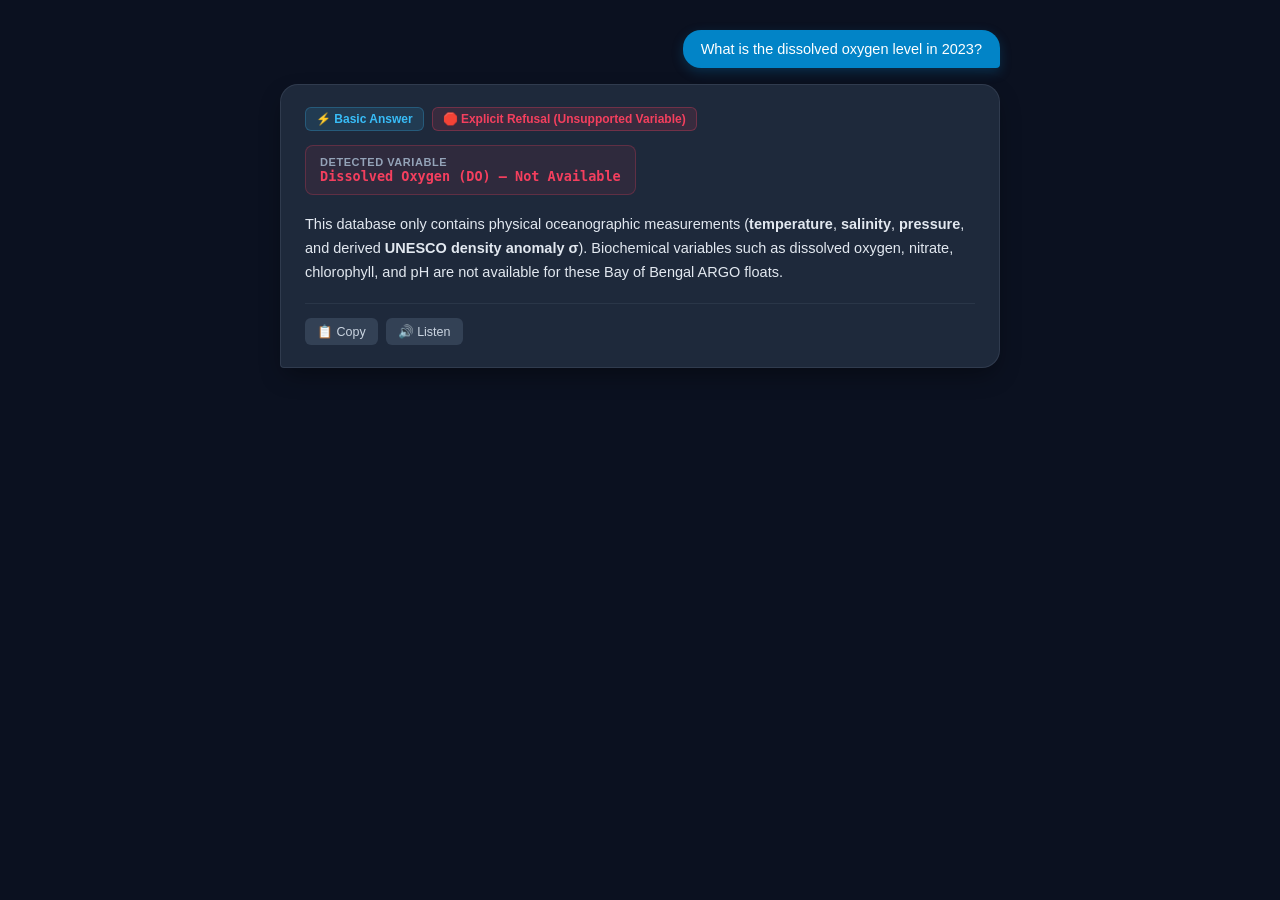
<file: figures/render_oxygen.html>
<!DOCTYPE html>
<html>
<head>
  <meta charset="UTF-8">
  <style>
    * { box-sizing: border-box; margin: 0; padding: 0; }
    body {
      background: #0b1120;
      font-family: -apple-system, BlinkMacSystemFont, "Segoe UI", Roboto, Helvetica, Arial, sans-serif;
      padding: 30px;
      display: flex;
      justify-content: center;
      color: #f8fafc;
    }
    .chat-container { width: 720px; display: flex; flex-direction: column; gap: 16px; }
    .msg-user {
      align-self: flex-end;
      background: #0284c7;
      color: #ffffff;
      padding: 11px 18px;
      border-radius: 18px 18px 4px 18px;
      font-size: 14.5px;
      font-weight: 500;
      box-shadow: 0 4px 12px rgba(2, 132, 199, 0.25);
    }
    .msg-bot-card {
      align-self: flex-start;
      background: #1e293b;
      border: 1px solid rgba(148, 163, 184, 0.15);
      border-radius: 18px 18px 18px 4px;
      padding: 22px 24px;
      width: 100%;
      box-shadow: 0 10px 25px -5px rgba(0, 0, 0, 0.4);
    }
    .badge-row { display: flex; gap: 8px; margin-bottom: 14px; }
    .badge-basic {
      background: rgba(56, 189, 248, 0.12);
      color: #38bdf8;
      border: 1px solid rgba(56, 189, 248, 0.25);
      padding: 4px 10px;
      border-radius: 6px;
      font-size: 12px;
      font-weight: 600;
    }
    .badge-refusal {
      background: rgba(244, 63, 94, 0.12);
      color: #f43f5e;
      border: 1px solid rgba(244, 63, 94, 0.3);
      padding: 4px 10px;
      border-radius: 6px;
      font-size: 12px;
      font-weight: 600;
    }
    .answer-text {
      font-size: 14.5px;
      line-height: 1.65;
      color: #e2e8f0;
      margin-bottom: 18px;
    }
    .stat-pill {
      display: inline-flex;
      background: rgba(244, 63, 94, 0.08);
      border: 1px solid rgba(244, 63, 94, 0.25);
      border-radius: 8px;
      padding: 10px 14px;
      margin-bottom: 18px;
      gap: 12px;
    }
    .stat-pill-label {
      font-size: 11px;
      text-transform: uppercase;
      letter-spacing: 0.05em;
      color: #94a3b8;
      font-weight: 600;
    }
    .stat-pill-val {
      color: #f43f5e;
      font-size: 13.5px;
      font-weight: 700;
      font-family: monospace;
    }
    .actions-row {
      display: flex;
      gap: 8px;
      border-top: 1px solid rgba(148, 163, 184, 0.1);
      padding-top: 14px;
    }
    .action-btn {
      background: #334155;
      border: none;
      color: #cbd5e1;
      padding: 6px 12px;
      border-radius: 6px;
      font-size: 12.5px;
      font-weight: 500;
      cursor: pointer;
    }
  </style>
</head>
<body>
  <div class="chat-container">
    <div class="msg-user">
      What is the dissolved oxygen level in 2023?
    </div>
    <div class="msg-bot-card">
      <div class="badge-row">
        <span class="badge-basic">⚡ Basic Answer</span>
        <span class="badge-refusal">🛑 Explicit Refusal (Unsupported Variable)</span>
      </div>
      <div class="stat-pill">
        <div>
          <div class="stat-pill-label">Detected Variable</div>
          <div class="stat-pill-val">Dissolved Oxygen (DO) — Not Available</div>
        </div>
      </div>
      <div class="answer-text">
        This database only contains physical oceanographic measurements (<strong>temperature</strong>, <strong>salinity</strong>, <strong>pressure</strong>, and derived <strong>UNESCO density anomaly σ</strong>). Biochemical variables such as dissolved oxygen, nitrate, chlorophyll, and pH are not available for these Bay of Bengal ARGO floats.
      </div>
      <div class="actions-row">
        <button class="action-btn">📋 Copy</button>
        <button class="action-btn">🔊 Listen</button>
      </div>
    </div>
  </div>
</body>
</html>
</file>
